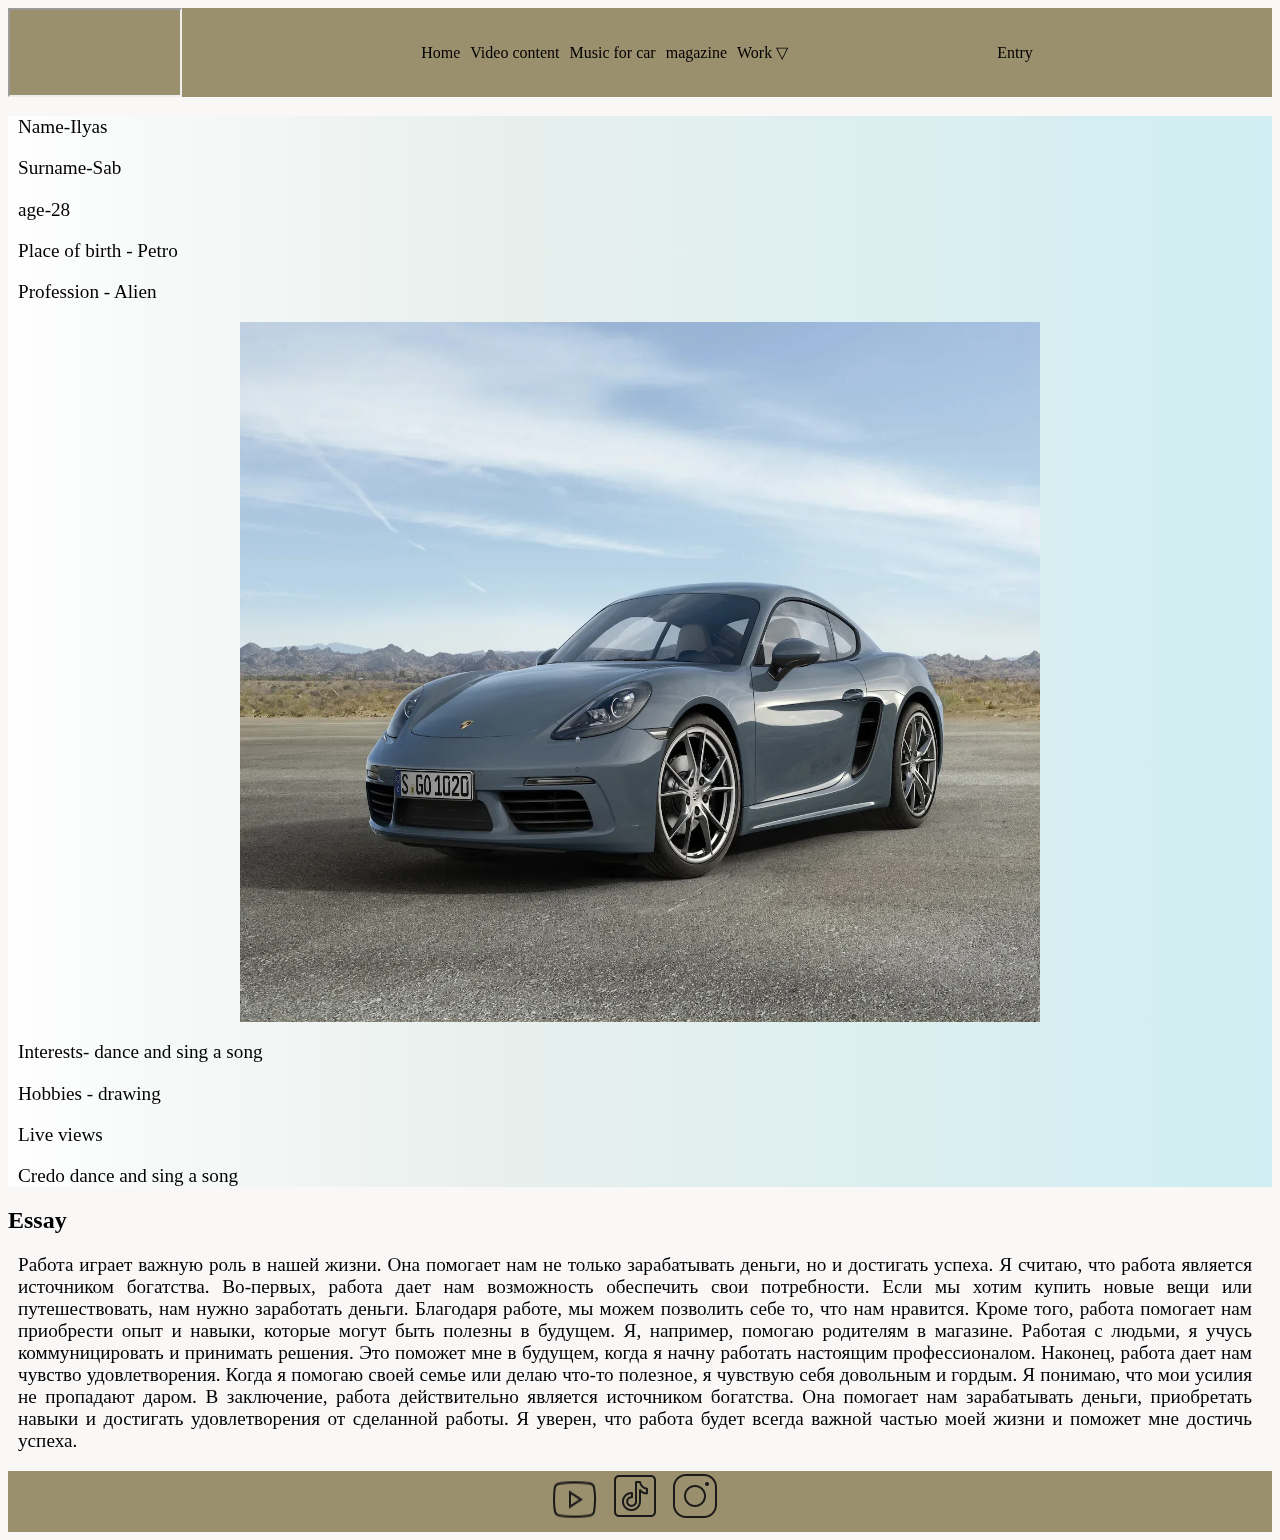
<file: index.html>
<!DOCTYPE html>
<html lang="en">

<head>
    <meta charset="UTF-8">
    <meta name="viewport" content="width=device-width, initial-scale=1.0">
    <link rel="stylesheet" href="statics/style/style.css">
    <title>Porsche design</title>
</head>

<body>
    <nav class="navbar open">
        <!-- <img src="statics/img/порш.png" width=170 height=80 alt="porschelogo"> -->
        <iframe src="https://lottie.host/embed/2cedd86b-33ef-4e51-b9cc-7cf4b85982e9/1GWNvSu2B4.json" width="170" height="85"></iframe>
        <ul>
            <li><a href="index.html">Home</a></li>
            <li><a href="video.html">Video content</a></li>
            <li><a href="audio.html">Music for car</a></li>
            <li><a href="book.html">magazine</a></li>
            <li class="work"><a href="#">Work &bigtriangledown;</a>
                <ul>
                    <li><a href="form.html">Form</a></li>
                    <li><a href="math.html">Math</a></li>
                    <li> <a href="api.html">Api</a></li>
                </ul>
            </li>
        </ul>
        <div><a href="https://www.porsche.com/international/" target="_blank">Entry</a></div>
        <div class="burger" id="burger2">
            <span></span>
            <span></span>
            <span></span>
        </div>
    </nav>
    <main>
        <div>
            <p>Name-Ilyas</p>
            <p>Surname-Sab</p>
            <p>age-28</p>
            <p>Place of birth - Petro</p>
            <p>Profession - Alien</p>
        </div>
        <img src="statics/img/car.webp"  width = 800 height = 700 alt="photo" >
        <div>
            <p>Interests- dance and sing a song</p>
            <p>Hobbies - drawing</p>
            <p>Live views</p>
            <p>Credo dance and sing a song</p>
        </div>
    </main>
    <section>
        <h2>Essay</h2>
        <p>Работа играет важную роль в нашей жизни. Она помогает нам не только зарабатывать деньги, но и достигать
            успеха. Я считаю, что работа является источником богатства.
            Во-первых, работа дает нам возможность обеспечить свои потребности. Если мы хотим купить новые вещи или
            путешествовать, нам нужно заработать деньги. Благодаря работе, мы можем позволить себе то, что нам нравится.
            Кроме того, работа помогает нам приобрести опыт и навыки, которые могут быть полезны в будущем. Я, например,
            помогаю родителям в магазине. Работая с людьми, я учусь коммуницировать и принимать решения. Это поможет мне
            в будущем, когда я начну работать настоящим профессионалом.
            Наконец, работа дает нам чувство удовлетворения. Когда я помогаю своей семье или делаю что-то полезное, я
            чувствую себя довольным и гордым. Я понимаю, что мои усилия не пропадают даром.
            В заключение, работа действительно является источником богатства. Она помогает нам зарабатывать деньги,
            приобретать навыки и достигать удовлетворения от сделанной работы. Я уверен, что работа будет всегда важной
            частью моей жизни и поможет мне достичь успеха.</p>
    </section>
    <footer>
        <a href="https://www.youtube.com/"><img src="statics/img/icons8-youtube-50.png" width=50 height=57 alt=""></a>
        <a href="https://www.tiktok.com/en/"><img
                src="statics/img/icons8-тикток-50.png" width=50 height=50
                alt=""></a>
        <a href="https://www.instagram.com/"><img
                src="statics/img/icons8-instagram-50.png" width=50 height=50
                alt=""></a>
    </footer>
    <script src="statics/js/script.js"></script>
    <!-- <section>: Этот тег используется для выделения отдельного раздела на странице. Представь, что ты разбиваешь текст на главы или темы.

<main>: Это основная часть страницы, где находится самый важный контент. Всё, что уникально для этой страницы, обычно помещается сюда.

<footer>: Это нижняя часть страницы, где обычно пишут контактные данные, копирайты и ссылки на политику конфиденциальности. Это как подвал или конец документа.
      -->
</body>
</html>
</file>
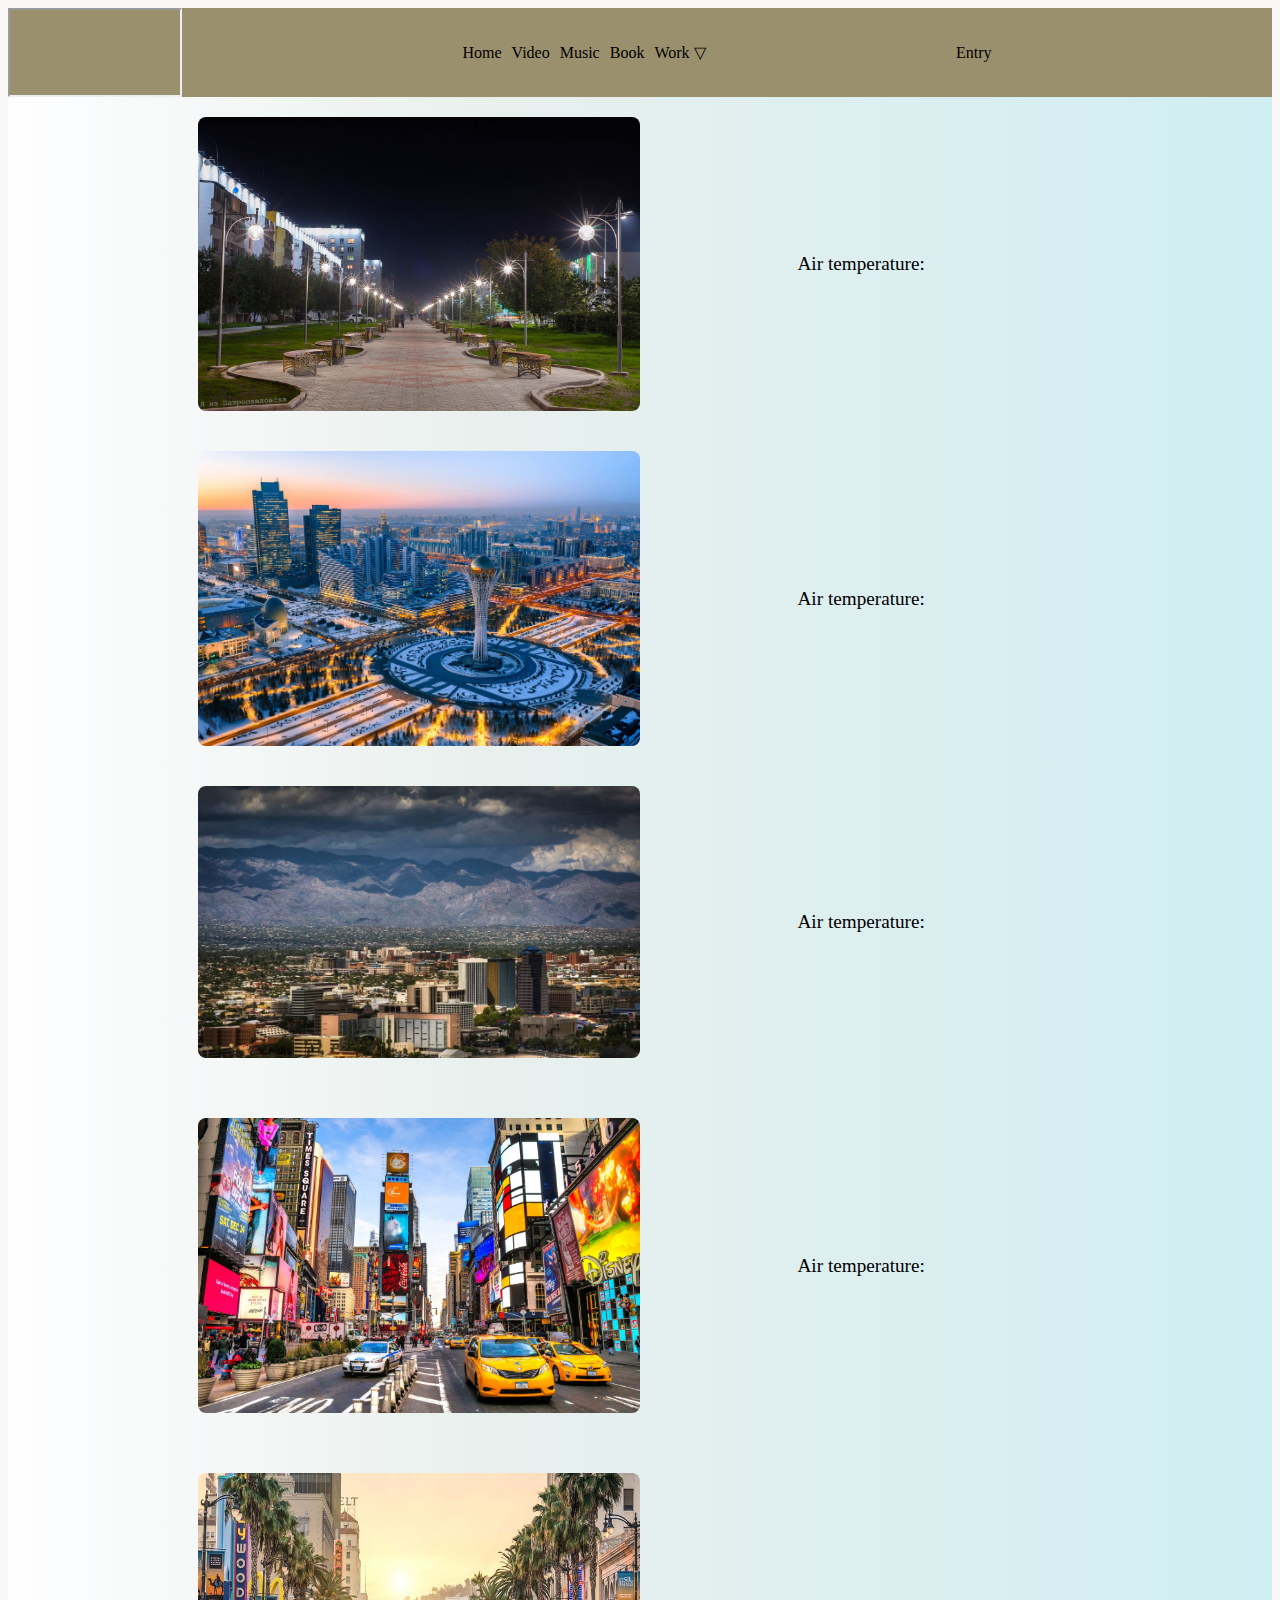
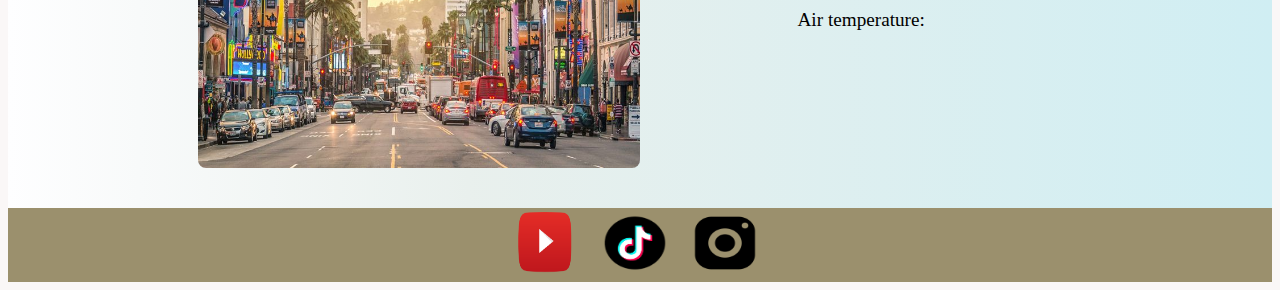
<file: api.html>
<!DOCTYPE html>
<html lang="en">
<head>
    <meta charset="UTF-8">
    <meta name="viewport" content="width=device-width, initial-scale=1.0">
    <title>API</title>
    <link rel="stylesheet" href="statics/style/style.css">
</head>
<body>
    <nav class="navbar open">
        <!-- <img src="statics/img/порш.png" width=170 height=80 alt="porschelogo"> -->
        <iframe src="https://lottie.host/embed/2cedd86b-33ef-4e51-b9cc-7cf4b85982e9/1GWNvSu2B4.json" width="170" height="85"></iframe>
        <ul>
            <li><a href="index.html">Home</a></li>
            <li><a href="video.html">Video</a></li>
            <li><a href="audio.html">Music</a></li>
            <li><a href="book.html">Book</a></li>
            <li class="work"><a href="#">Work &bigtriangledown;</a>
                <ul>
                    <li><a href="form.html">Form</a></li>
                    <li><a href="math.html">Math</a></li>
                    <li> <a href="api.html">Api</a></li>
                </ul>
            </li>
        </ul>
        <div><a href="https://www.porsche.com/international/" target="_blank">Entry</a></div>
        <div class="burger" id="burger2">
            <span></span>
            <span></span>
            <span></span>
        </div>
    </nav>
<main class="API">
    <section class="Petro">
        <img src="statics/img/petro.jpg" alt="ptr">
        <span id="Petro">Air temperature: </span>
    </section>

    <section class="Astana">
        <img src="statics/img/ast.jpg" alt="ast">
        <span id="Astana">Air temperature: </span>
    </section>

    <section class="Tucson">
        <img src="statics/img/tucson.jpg" alt="ast">
        <span id="Tucson">Air temperature: </span>
    </section>

    <section class="NY">
        <img src="statics/img/ny.jpg" alt="ny">
        <span id="NY">Air temperature: </span>
    </section>

    <section class="LA">
        <img src="statics/img/la.jpg" alt="la">
        <span id="LA">Air temperature: </span>
    </section>


</main>


    <footer>
        <a href="https://www.youtube.com/"><img src="statics/img/you.png" width=80 height=70 alt=""></a>
        <a href="https://www.tiktok.com/en/"><img
                src="statics/img/gas-kvas-com-p-logotip-tik-toka-na-prozrachnom-fone-3.png" width=80 height=70
                alt=""></a>
        <a href="https://www.instagram.com/"><img
                src="statics/img/gas-kvas-com-p-instagramm-logotip-na-prozrachnom-fone-20.png" width=80 height=70
                alt=""></a>
    </footer>
    <script src="statics/js/api.js"></script>
</body>
</html>
</file>
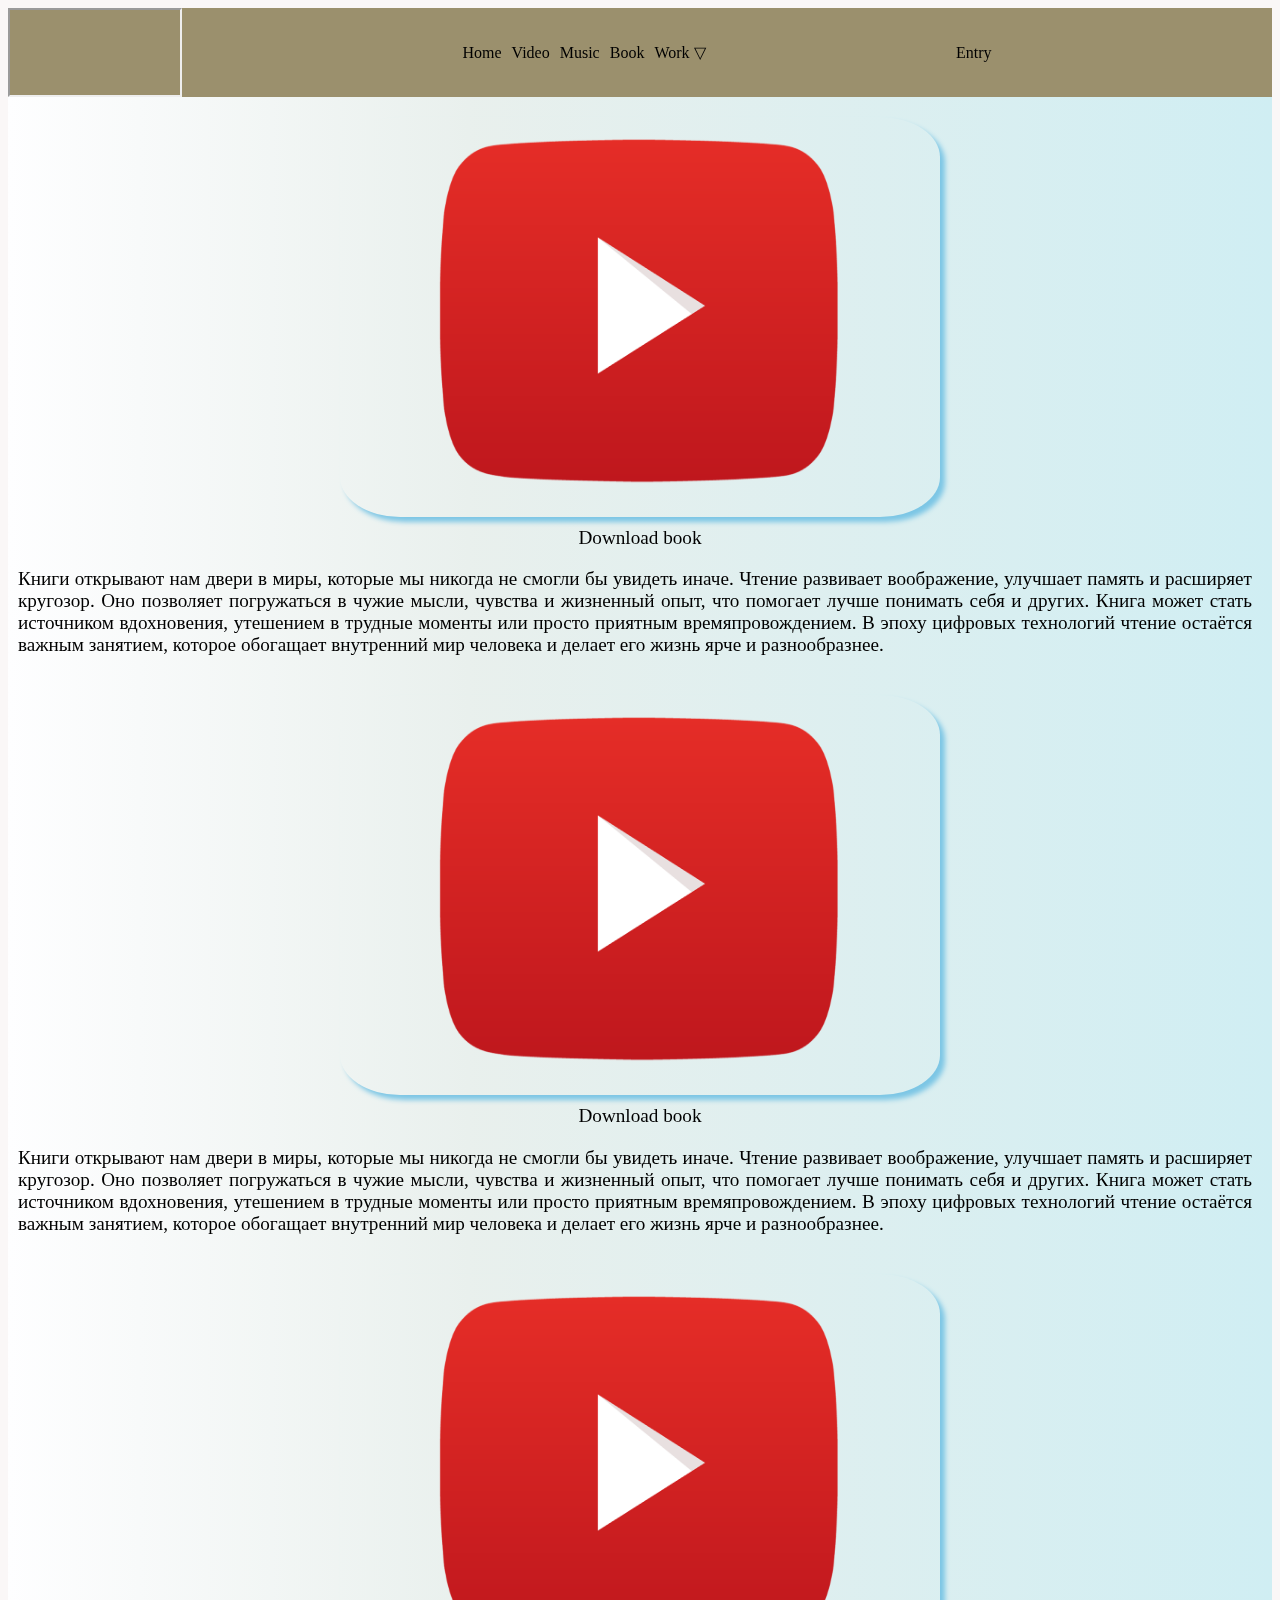
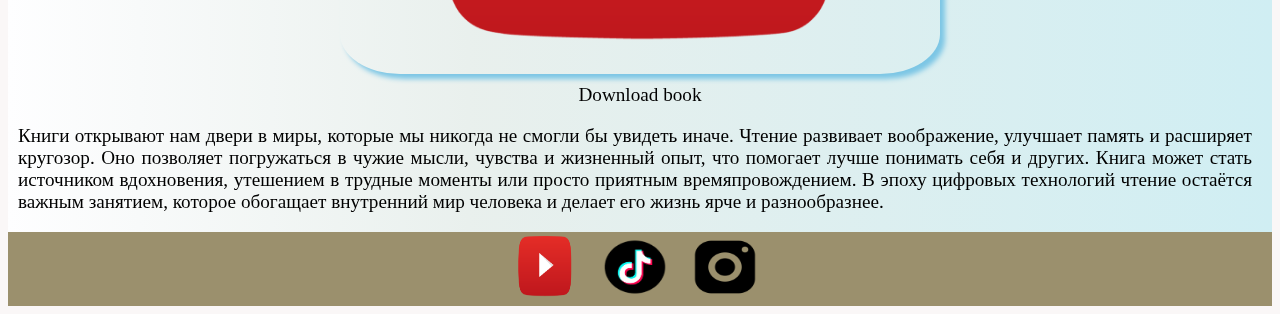
<file: book.html>
<!DOCTYPE html>
<html lang="en">
  <head>
    <meta charset="UTF-8" />
    <meta name="viewport" content="width=device-width, initial-scale=1.0" />
    <title>Book</title>
    <link rel="stylesheet" href="statics/style/style.css">
  </head>
  <body>
    <nav class="navbar open">
      
      <!-- <img src="statics/img/порш.png" width=170 height=80 alt="porschelogo"> -->
      <iframe src="https://lottie.host/embed/2cedd86b-33ef-4e51-b9cc-7cf4b85982e9/1GWNvSu2B4.json" width="170" height="85"></iframe>
      <ul>
        <li><a href="index.html">Home</a></li>
        <li><a href="video.html">Video</a></li>
        <li><a href="audio.html">Music</a></li>
        <li><a href="book.html">Book</a></li>
        <li class="work"><a href="#">Work &bigtriangledown;</a>
            <ul>
                <li><a href="form.html">Form</a></li>
                <li><a href="math.html">Math</a></li>
                <li> <a href="api.html">Api</a></li>
            </ul>
        </li>
    </ul>
      <div><a href="https://www.porsche.com/international/" target="_blank">Entry</a></div>
      <div class="burger" id="burger2">
          <span></span>
          <span></span>
          <span></span>
      </div>
  </nav>
    <main class="container-book">
      <section class="book1">
        <img src="statics/img/you.png" width="600" height="400" alt="aooa" />
        <a href="statics/pdf book or other/in case the file doesn't open.pdf"
          >Download book</a>
        <p>
          Книги открывают нам двери в миры, которые мы никогда не смогли бы
          увидеть иначе. Чтение развивает воображение, улучшает память и
          расширяет кругозор. Оно позволяет погружаться в чужие мысли, чувства и
          жизненный опыт, что помогает лучше понимать себя и других. Книга может
          стать источником вдохновения, утешением в трудные моменты или просто
          приятным времяпровождением. В эпоху цифровых технологий чтение
          остаётся важным занятием, которое обогащает внутренний мир человека и
          делает его жизнь ярче и разнообразнее.
        </p>
      </section>
      <section class="book2">
        <img src="statics/img/you.png" width="600" height="400" alt="aooa" />
        <a href="statics/pdf book or other/in case the file doesn't open.pdf"
          >Download book</a>
        <p>
          Книги открывают нам двери в миры, которые мы никогда не смогли бы
          увидеть иначе. Чтение развивает воображение, улучшает память и
          расширяет кругозор. Оно позволяет погружаться в чужие мысли, чувства и
          жизненный опыт, что помогает лучше понимать себя и других. Книга может
          стать источником вдохновения, утешением в трудные моменты или просто
          приятным времяпровождением. В эпоху цифровых технологий чтение
          остаётся важным занятием, которое обогащает внутренний мир человека и
          делает его жизнь ярче и разнообразнее.
        </p>
      </section>
      <section class="book2">
        <img src="statics/img/you.png" width="600" height="400" alt="aooa" />
        <a href="statics/pdf book or other/in case the file doesn't open.pdf"
          >Download book</a>
        <p>
          Книги открывают нам двери в миры, которые мы никогда не смогли бы
          увидеть иначе. Чтение развивает воображение, улучшает память и
          расширяет кругозор. Оно позволяет погружаться в чужие мысли, чувства и
          жизненный опыт, что помогает лучше понимать себя и других. Книга может
          стать источником вдохновения, утешением в трудные моменты или просто
          приятным времяпровождением. В эпоху цифровых технологий чтение
          остаётся важным занятием, которое обогащает внутренний мир человека и
          делает его жизнь ярче и разнообразнее.
        </p>
      </section>
    </main>
    <footer>
      <a href="https://www.youtube.com/"><img src="statics/img/you.png" width = 80 height = 70 alt=""></a>
      <a href="https://www.tiktok.com/en/"><img src="statics/img/gas-kvas-com-p-logotip-tik-toka-na-prozrachnom-fone-3.png"  width = 80 height = 70 alt=""></a>
      <a href="https://www.instagram.com/"><img src="statics/img/gas-kvas-com-p-instagramm-logotip-na-prozrachnom-fone-20.png" width = 80 height = 70  alt=""></a>
  </footer>
  </body>
</html>
</file>
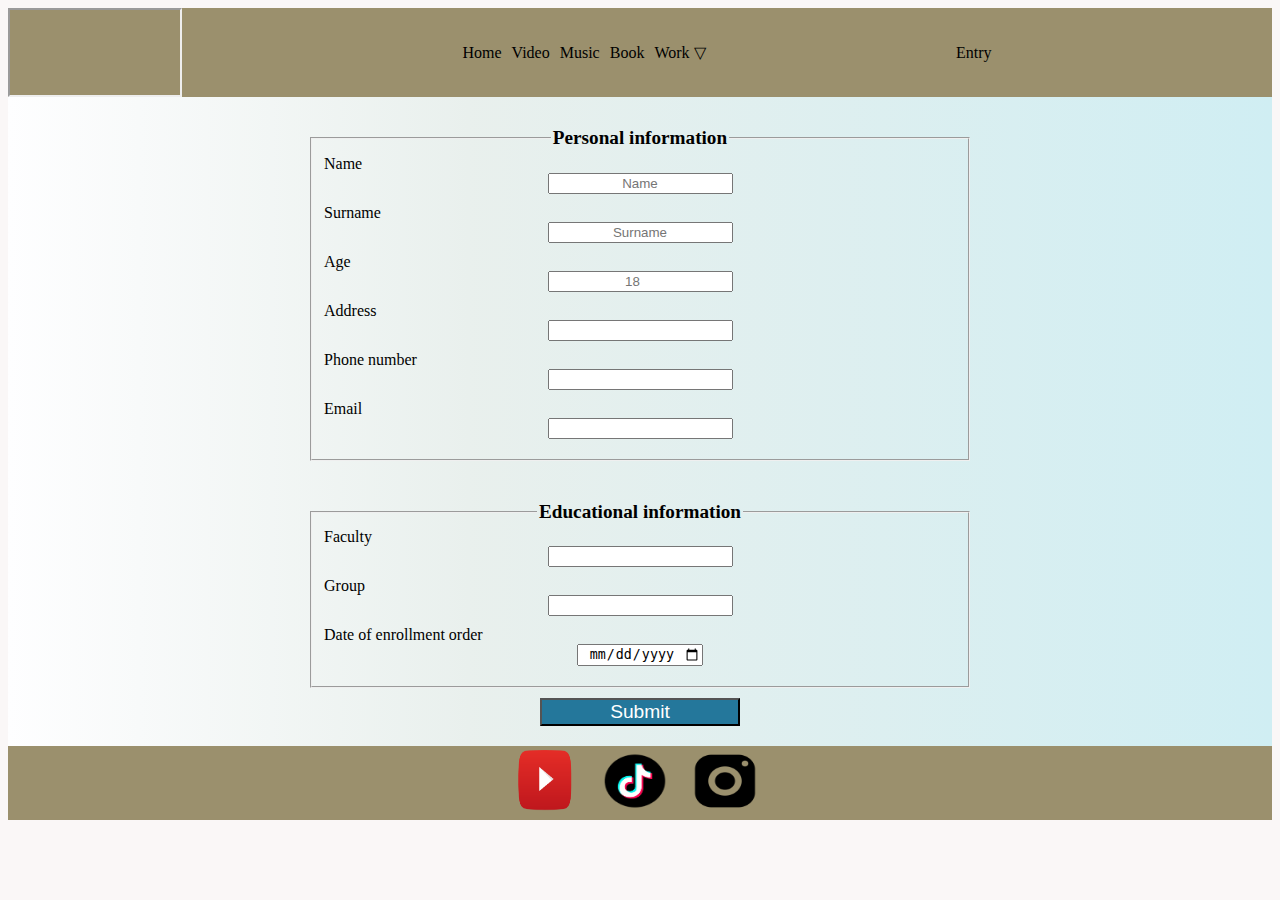
<file: form.html>
<!DOCTYPE html>
<html lang="en">
<head>
    <meta charset="UTF-8">
    <meta name="viewport" content="width=device-width, initial-scale=1.0">
    <title>Form</title>
    <link rel="stylesheet" href="statics/style/style.css">
</head>
<body>
    <nav class="navbar open">
        <!-- <img src="statics/img/порш.png" width=170 height=80 alt="porschelogo"> -->
        <iframe src="https://lottie.host/embed/2cedd86b-33ef-4e51-b9cc-7cf4b85982e9/1GWNvSu2B4.json" width="170" height="85"></iframe>
        <ul>
            <li><a href="index.html">Home</a></li>
            <li><a href="video.html">Video</a></li>
            <li><a href="audio.html">Music</a></li>
            <li><a href="book.html">Book</a></li>
            <li class="work"><a href="#">Work &bigtriangledown;</a>
                <ul>
                    <li><a href="form.html">Form</a></li>
                    <li><a href="math.html">Math</a></li>
                    <li> <a href="api.html">Api</a></li>
                </ul>
            </li>
        </ul>
        <div><a href="https://www.porsche.com/international/" target="_blank">Entry</a></div>
        <div class="burger" id="burger2">
            <span></span>
            <span></span>
            <span></span>
        </div>
    </nav>
    <main class="form"> <!-- Main content area with a class of 'form' for styling -->
        <form> <!-- Begin a form element -->
            <fieldset> <!-- Group related elements in a box with a border -->
                <legend>Personal information</legend> <!-- Caption for the fieldset -->
                <label for="name">Name </label> <!-- Label for the 'name' input field -->
                <input id="name" name="new_name" placeholder="Name" type="text" required/> <!-- Input field for the name, with a placeholder and required attribute -->
                <label for="surname">Surname </label> <!-- Label for the 'surname' input field -->
                <input id="surname" name="new_surname" placeholder="Surname" type="text" required/> <!-- Input field for the surname, with a placeholder and required attribute -->
                <label for="age">Age </label> <!-- Label for the 'age' input field -->
                <input id="age" name="new_age" placeholder="18" type="number" required/> <!-- Input field for age, with a placeholder and required attribute -->
                <label for="adress">Address </label> <!-- Label for the 'address' input field (note typo in 'adress') -->
                <input id="adress" name="new_adress" type="text"/> <!-- Input field for the address -->
                <label for="phone">Phone number </label> <!-- Label for the 'phone' input field -->
                <input id="phone" name="new_phone" type="tel"/> <!-- Input field for the phone number -->
                <label for="email">Email </label> <!-- Label for the 'email' input field -->
                <input id="email" name="new_email" type="email"/> <!-- Input field for the email -->
            </fieldset>    
    
            <fieldset> <!-- Group related elements in a box with a border -->
                <legend>Educational information</legend> <!-- Caption for the fieldset -->
                <label for="faculty">Faculty </label> <!-- Label for the 'faculty' input field -->
                <input id="faculty" name="new_faculty" type="text"/> <!-- Input field for the faculty -->
                <label for="group">Group </label> <!-- Label for the 'group' input field -->
                <input id="grouop" name="new_group" type="text" required/> <!-- Input field for the group, with a required attribute (note typo in 'grouop') -->
                <label for="order">Date of enrollment order </label> <!-- Label for the 'order' input field -->
                <input id="order" name="new_order" type="date"/> <!-- Input field for the date of enrollment order -->
            </fieldset>
            <button type="submit">Submit</button> <!-- Submit button for the form -->
        </form>
    </main>
    
    <footer>
        <a href="https://www.youtube.com/"><img src="statics/img/you.png" width=80 height=70 alt=""></a>
        <a href="https://www.tiktok.com/en/"><img
                src="statics/img/gas-kvas-com-p-logotip-tik-toka-na-prozrachnom-fone-3.png" width=80 height=70
                alt=""></a>
        <a href="https://www.instagram.com/"><img
                src="statics/img/gas-kvas-com-p-instagramm-logotip-na-prozrachnom-fone-20.png" width=80 height=70
                alt=""></a>
    </footer>
    <script src="statics/js/script.js"></script>
</body>
</html>
</file>
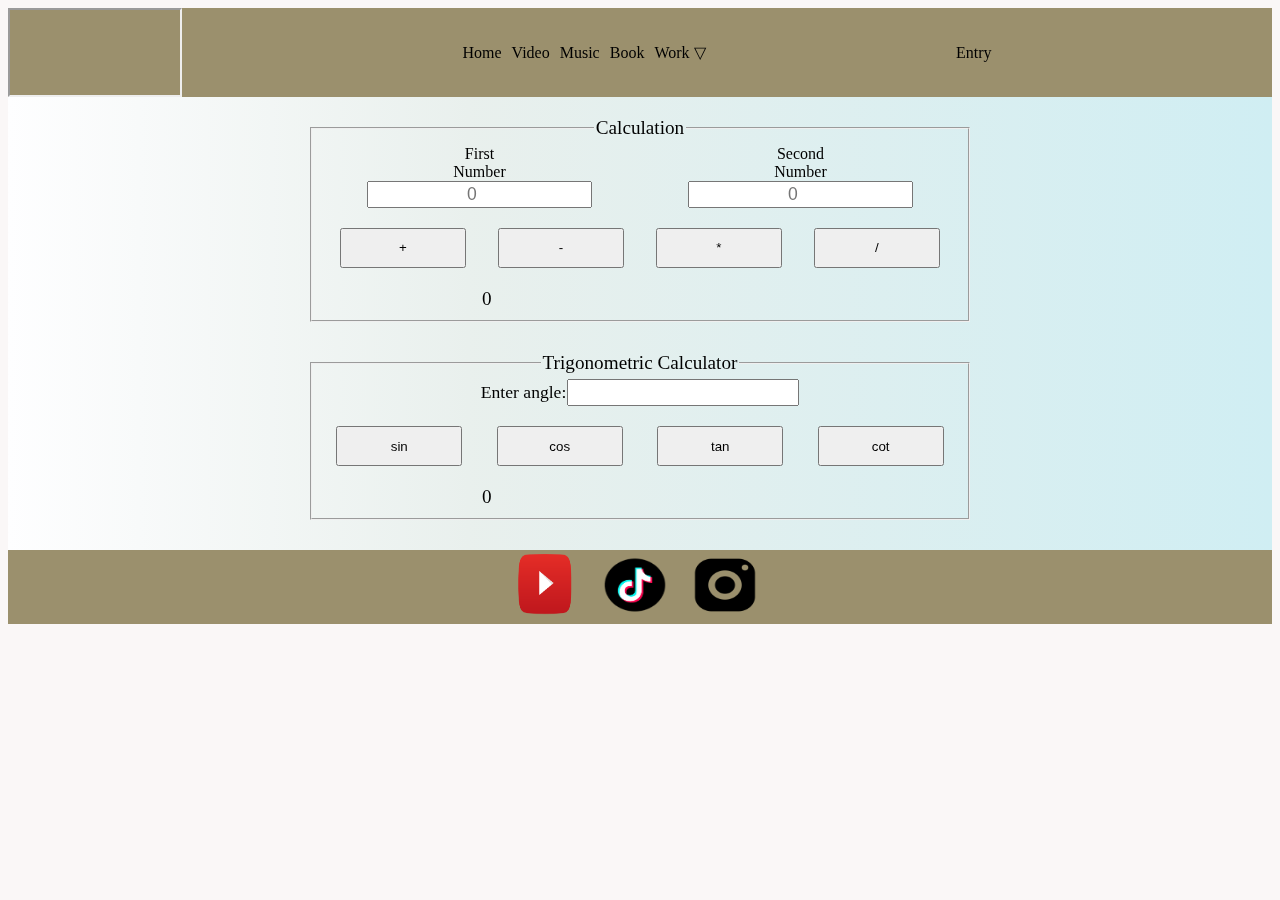
<file: math.html>
<!DOCTYPE html>
<html lang="en">

<head>
  <meta charset="UTF-8" />
  <meta name="viewport" content="width=device-width, initial-scale=1.0" />
  <title>Math</title>
  <link rel="stylesheet" href="statics/style/style.css" />
</head>

<body>
  <nav class="navbar open">
    <!-- <img src="statics/img/порш.png" width="170" height="80" alt="porschelogo" /> -->
    <iframe src="https://lottie.host/embed/2cedd86b-33ef-4e51-b9cc-7cf4b85982e9/1GWNvSu2B4.json" width="170" height="85"></iframe>
    <ul>
      <li><a href="index.html">Home</a></li>
      <li><a href="video.html">Video</a></li>
      <li><a href="audio.html">Music</a></li>
      <li><a href="book.html">Book</a></li>
      <li class="work">
        <a href="#">Work &bigtriangledown;</a>
        <ul>
          <li><a href="form.html">Form</a></li>
          <li><a href="math.html">Math</a></li>
          <li><a href="api.html">Api</a></li>
        </ul>
      </li>
    </ul>
    <div>
      <a href="https://www.porsche.com/international/" target="_blank">Entry</a>
    </div>
    <div class="burger" id="burger2">
      <span></span>
      <span></span>
      <span></span>
    </div>
  </nav>
  <main class="math">
    <form>
      <fieldset>
        <legend>Calculation</legend>
        <div class="counters">
          <div>
            <label for="first">First <br>Number</label>
            <input type="number" id="first" name="first" placeholder="0">
          </div>
          <div>
            <label for="second">Second<br>Number</label>
            <input type="number" id="second" name="second" placeholder="0">
          </div>
        </div>
        <div class="butcont">
          <button id="butplus">+</button>
          <button id="butminus">-</button>
          <button id="butmult">*</button>
          <button id="butdiv">/</button>
        </div>
        <p><span id="result1">0</span></p>
      </fieldset>
      <form class="trig" id="trigCalculator">
        <fieldset>
          <legend>Trigonometric Calculator</legend>

          <div class="trig-input">
            <label for="angle">Enter angle:</label>
            <input type="number" id="angle" name="angle" required>
          </div>

          <div class="trig-buttons">
            <button type="button" onclick="calculateTrig('sin')">sin</button>
            <button type="button" onclick="calculateTrig('cos')">cos</button>
            <button type="button" onclick="calculateTrig('tan')">tan</button>
            <button type="button" onclick="calculateTrig('cot')">cot</button>
          </div>

          <p><span id="trigResult">0</span></p>
        </fieldset>
      </form>


  </main>
  <footer>
    <a href="https://www.youtube.com/"><img src="statics/img/you.png" width="80" height="70" alt="" /></a>
    <a href="https://www.tiktok.com/en/"><img
        src="statics/img/gas-kvas-com-p-logotip-tik-toka-na-prozrachnom-fone-3.png" width="80" height="70" alt="" /></a>
    <a href="https://www.instagram.com/"><img
        src="statics/img/gas-kvas-com-p-instagramm-logotip-na-prozrachnom-fone-20.png" width="80" height="70"
        alt="" /></a>
  </footer>
  <script src="statics/js/script.js"></script>
</body>

</html>
</file>
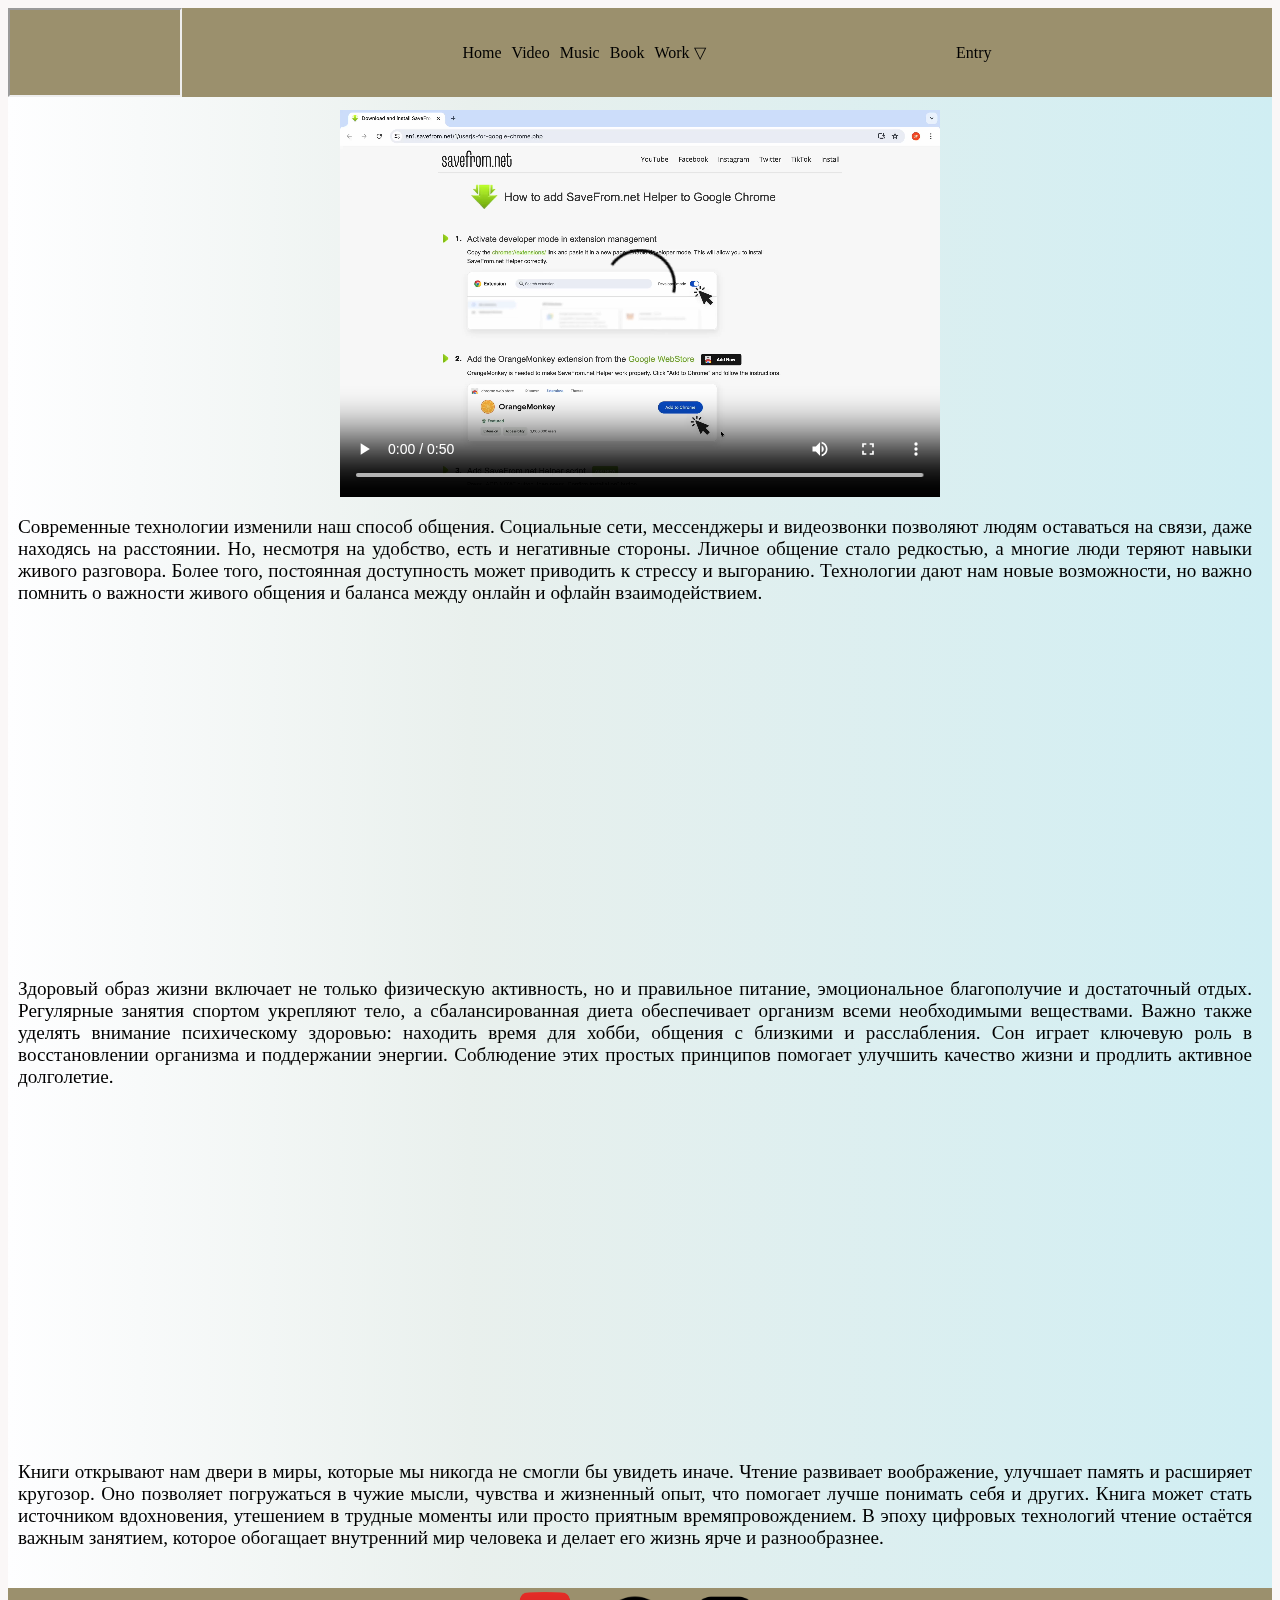
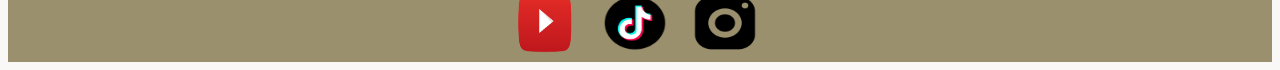
<file: video.html>
<!DOCTYPE html>
<html lang="en">
  <head>
    <meta charset="UTF-8" />
    <meta name="viewport" content="width=device-width, initial-scale=1.0" />
    <title>Video</title>
    <link rel="stylesheet" href="statics/style/style.css">
  </head>
  <body>
    <nav class="navbar open">
      <!-- <img src="statics/img/порш.png" width=170 height=80 alt="porschelogo"> -->
      <iframe src="https://lottie.host/embed/2cedd86b-33ef-4e51-b9cc-7cf4b85982e9/1GWNvSu2B4.json" width="170" height="85"></iframe>
      <ul>
        <li><a href="index.html">Home</a></li>
        <li><a href="video.html">Video</a></li>
        <li><a href="audio.html">Music</a></li>
        <li><a href="book.html">Book</a></li>
        <li class="work"><a href="#">Work &bigtriangledown;</a>
            <ul>
                <li><a href="form.html">Form</a></li>
                <li><a href="math.html">Math</a></li>
                <li> <a href="api.html">Api</a></li>
            </ul>
        </li>
    </ul>
      <div><a href="https://www.porsche.com/international/" target="_blank">Entry</a></div>
      <div class="burger" id="burger2">
          <span></span>
          <span></span>
          <span></span>
      </div>
  </nav>
    <main class="container-video">
      <section class="video1">
        <video src="statics/video/OM_videoinstruction.mp4" controls width="600" height="400"></video>
        <p>
          Современные технологии изменили наш способ общения. Социальные сети,
          мессенджеры и видеозвонки позволяют людям оставаться на связи, даже
          находясь на расстоянии. Но, несмотря на удобство, есть и негативные
          стороны. Личное общение стало редкостью, а многие люди теряют навыки
          живого разговора. Более того, постоянная доступность может приводить к
          стрессу и выгоранию. Технологии дают нам новые возможности, но важно
          помнить о важности живого общения и баланса между онлайн и офлайн
          взаимодействием.
        </p>
      </section>
      <section class="video2">
        <iframe
          width="560"
          height="315"
          src="https://www.youtube.com/embed/IitIl2C3Iy8?si=WHvpNAknhHtQFnyo"
          title="YouTube video player"
          frameborder="0"
          allow="accelerometer; autoplay; clipboard-write; encrypted-media; gyroscope; picture-in-picture; web-share"
          referrerpolicy="strict-origin-when-cross-origin"
          allowfullscreen
        ></iframe>
        <p>
          Здоровый образ жизни включает не только физическую активность, но и
          правильное питание, эмоциональное благополучие и достаточный отдых.
          Регулярные занятия спортом укрепляют тело, а сбалансированная диета
          обеспечивает организм всеми необходимыми веществами. Важно также
          уделять внимание психическому здоровью: находить время для хобби,
          общения с близкими и расслабления. Сон играет ключевую роль в
          восстановлении организма и поддержании энергии. Соблюдение этих
          простых принципов помогает улучшить качество жизни и продлить активное
          долголетие.
        </p>
      </section>
      <section class="video3">
        <iframe
          width="560"
          height="315"
          src="https://www.youtube.com/embed/F4Zu5ZZAG7I?si=9C3mkIjIZpEziGfx"
          title="YouTube video player"
          frameborder="0"
          allow="accelerometer; autoplay; clipboard-write; encrypted-media; gyroscope; picture-in-picture; web-share"
          referrerpolicy="strict-origin-when-cross-origin"
          allowfullscreen
        ></iframe>
        <p>
          Книги открывают нам двери в миры, которые мы никогда не смогли бы
          увидеть иначе. Чтение развивает воображение, улучшает память и
          расширяет кругозор. Оно позволяет погружаться в чужие мысли, чувства и
          жизненный опыт, что помогает лучше понимать себя и других. Книга может
          стать источником вдохновения, утешением в трудные моменты или просто
          приятным времяпровождением. В эпоху цифровых технологий чтение
          остаётся важным занятием, которое обогащает внутренний мир человека и
          делает его жизнь ярче и разнообразнее.
        </p>
      </section>
    </main>
    <footer>
      <a href="https://www.youtube.com/"><img src="statics/img/you.png" width = 80 height = 70 alt=""></a>
      <a href="https://www.tiktok.com/en/"><img src="statics/img/gas-kvas-com-p-logotip-tik-toka-na-prozrachnom-fone-3.png"  width = 80 height = 70 alt=""></a>
      <a href="https://www.instagram.com/"><img src="statics/img/gas-kvas-com-p-instagramm-logotip-na-prozrachnom-fone-20.png" width = 80 height = 70  alt=""></a>
  </footer>
  </body>
</html>
</file>
<file: statics/style/style.css>
.navbar {
    display: flex;
    flex-direction: row;
    justify-content: space-between;
    background-color: #9b906d;
}

.navbar ul {
    display: flex;
    flex-direction: row;
    list-style: none;
    margin: 0;
}

.navbar ul li {
    display: flex;
    margin-right: 10px;
}

.navbar ul li:hover { 
    /* изменяет при направление мыши в навбаре */
    background-color: #393001; 
    border-radius: 20%;
}

.navbar ul li a {
    text-decoration: none;
    color: black;
    margin: auto;
}

.navbar div {
    display: flex;
    margin-right: 20px;
}

.navbar div a {
    text-decoration: none;
    color: black;
    margin: auto;
}

.navbar div:hover {
    /* изменяет цвет мыши для ентри */
    background-color: #393001;
    border-radius: 20%;
}

.container {
    display: flex;
    flex-direction: row;
    flex-wrap: wrap;
}

.person,
.interests {
    width: 25%;
    margin: auto;
}

.container img {
    border-radius: 10%;
    box-shadow: 10px 10px 5px gray;
    width: 50%;
    height: auto;
}

.container img:hover {
    transform: scale(1.1);
    transition: 0.5s ease;
    box-shadow: 10px 10px 5px #7cc6e5;
}

body {
    background-color: #faf7f7;
}
.navbar ul .work {
    position: relative; /* Set the position to relative to enable absolute positioning of its child elements */
    display: flex; /* Use flexbox for layout */
    z-index: 10; /* Set stacking order */
}

.navbar ul .work ul {
    position: absolute; /* Position the dropdown menu absolutely relative to its nearest positioned ancestor */
    flex-direction: column; /* Arrange children in a column */
    left: 0; /* Align the left edge of the dropdown with the parent */
    top: 100%; /* Position the top of the dropdown just below the parent */
    width: 100px; /* Set a fixed width for the dropdown */
    display: none; /* Initially hide the dropdown */
    padding: 0; /* Remove default padding */
    z-index: 20; /* Set a higher stacking order for the dropdown */
}

.navbar ul .work ul li {
    z-index: 20; /* Ensure list items have the same stacking order as the parent */
    background-color: #c3b377; /* Set background color */
    margin-bottom: 2px; /* Add space between items */
}

.navbar ul .work:hover ul {
    display: block; /* Show the dropdown when hovering over the parent */
}

.navbar ul .work ul li:hover {
    background-color: white; /* Change background color on hover */
    border-radius: 0; /* Remove border radius */
}


main {
    background: linear-gradient(90deg,
            rgba(254, 254, 255, 1) 0%,
            rgba(226, 237, 233, 0.72) 37%,
            rgba(208, 238, 243, 1) 100%);
}
main>img {
    /* мой код для выравнивание по центру картинку */
    display: block;
    margin: 0 auto; 
}

.burger {
    display: none;
}

p {
    text-align: justify;
    font-size: 1.2rem;
    font-weight: normal;
    margin-right: 20px;
    margin-left: 10px;
}

p:hover {
    background-color: #a59d75;
}

.container section {
    width: 100%;
    margin: auto;
}

.container-video {
    display: flex;
    flex-direction: column;
}

.video1,
.video2,
.video3 {
    margin-bottom: 20px;
    flex-direction: column;
    display: flex;
}

.video1 video {
    margin: auto;
}

.video2 iframe {
    margin: auto;
}

.video3 iframe {
    margin: auto;
}

.container-audio {
    display: flex;
    flex-direction: column;
}

.audio1,
.audio2,
.audio3 {
    display: flex;
    flex-direction: column;
    margin-top: 20px;
}

.audio1 audio,
.audio2 audio,
.audio3 audio {
    width: 60%;
    margin: auto;
}

.audio1 img,
.audio2 img,
.audio3 img {
    margin: auto;
    border-radius: 10%;
    box-shadow: 5px 5px 5px #7cc6e5;
}

.container-book {
    display: flex;
    flex-direction: column;
}

.book1,
.book2,
.book3 {
    display: flex;
    flex-direction: column;
    margin-top: 20px;
}

.book1 img,
.book2 img,
.book3 img {
    margin: auto;
    border-radius: 10%;
    box-shadow: 5px 5px 5px #7cc6e5;
    margin-bottom: 10px;
}

.book1 a,
.book2 a,
.book3 a {
    margin: auto;
    text-decoration: none;
    color: black;
    font-size: 1.2rem;
}

.book1 img:hover,
.book2 img:hover,
.book3 img:hover {
    box-shadow: 5px 5px 5px greenyellow;
}

.book1 a:hover,
.book2 a:hover,
.book3 a:hover {
    background-color: #7cc6e5;
    transition: 0.7s ease;
}
.form {
    flex-direction: column; /* Arrange the children of the .form container in a column layout */
}

.form form {
    display: flex; /* Use flexbox for the form layout */
    flex-direction: column; /* Arrange form elements in a column */
}

.form form fieldset {
    display: flex; /* Use flexbox for the fieldset layout */
    flex-direction: column; /* Arrange fieldset elements in a column */
    width: 50%; /* Set the width of the fieldset to 50% of the container */
    margin: auto; /* Center the fieldset horizontally */
    margin-top: 30px; /* Add a margin of 30px to the top */
    margin-bottom: 10px; /* Add a margin of 10px to the bottom */
}

.form form fieldset input {
    margin-bottom: 10px; /* Add a margin of 10px to the bottom of each input element */
}

.form form fieldset legend {
    text-align: center; /* Center the legend text */
    font-size: 1.2rem; /* Set the font size of the legend text to 1.2rem */
    font-weight: bold; /* Make the legend text bold */
}

.form form button {
    width: 200px; /* Set the width of the button to 200px */
    font-size: 1.2rem; /* Set the font size of the button text to 1.2rem */
    background-color: #24779b; /* Set the background color of the button */
    color: white; /* Set the text color of the button to white */
    margin: auto; /* Center the button horizontally */
    margin-bottom: 20px; /* Add a margin of 20px to the bottom */
}

.form form button:hover {
    font-size: 1.2rem; /* Maintain the font size of the button text on hover */
    background-color: #91130c; /* Change the background color of the button on hover */
    color: rgb(248, 243, 243); /* Change the text color of the button on hover */
}

.math {
    display: flex;
}
.math form{
    display: flex;
    flex-direction: column;
    margin: auto;
    padding-top: 20px;
    width: 100%;
}
.math form fieldset{
    display: flex;
    width: 50%;
    margin: auto;
    flex-direction: column;
    margin-bottom: 30px;
}
.math form fieldset legend {
    text-align: center;
    font-size: 1.2rem;
}
.math form fieldset .counters {
    display: flex;
    flex-direction: row;
    justify-content: center;
    gap: 10px;
    margin-bottom: 20px;    
}
.math form fieldset .counters div {
    display: flex;
    flex-direction: column;
    width: 50%;
    margin: auto;
}
.math form fieldset .counters div label,input {
    margin: auto;
    text-align: center;
}
.math form fieldset .counters div input {
    width: 70%;
    font-size: 1.1rem;
    color: black;
}

.math form fieldset .butcont {
    display: flex;
    flex: row;
    width: 100%;
    margin-bottom: 20px;
}
.math form fieldset .butcont button {
    display: block;
    width: 20%;
    box-sizing: border-box;
    height: 40px;
    margin: auto;
}

.math form fieldset p {
display: flex;
margin: 0;
}
.math form fieldset p span {
    margin: auto;
    font-size: 1.2rem;
}

.trig form {
    display: flex;
    flex-direction: column;
    margin: auto;
    padding-top: 20px;
    width: 100%;
}

.trig form fieldset {
    display: flex;
    flex-direction: column;
    width: 50%;
    margin: auto;
    margin-bottom: 30px;
}

.trig form fieldset legend {
    text-align: center;
    font-size: 1.2rem;
}

.trig-input {
    display: flex;
    flex-direction: row;
    margin: auto;
    margin-bottom: 20px;
}

.trig-input label {
    margin: auto;
    text-align: center;
    font-size: 1.1rem;
}
.trig-input input {
    margin: auto;
    text-align: center;
    font-size: 1.1rem;
}
.trig-input input {
    width: 70%;
    font-size: 1.1rem;
    color: black;
}

.trig-buttons {
    display: flex;
    justify-content: center;
    gap: 10px;
    margin-bottom: 20px;
}

.trig-buttons button {
    display: block;
    width: 20%;
    box-sizing: border-box;
    height: 40px;
    margin: auto;
}

.trig-result span {
    font-size: 1.2rem;
    margin: auto;
    text-align: center;
}

fieldset .butcont button:hover {
    background-color: #b3a854; 
}

fieldset .trig-buttons button:hover {
    background-color: #b3a854; 
}

.API {
    display: flex;
    flex-direction: column;
}

.API .Petro {
    display: flex;
    flex-direction: row;
    width: 70%;
    margin: auto;
    margin-bottom: 40px;
    padding-top: 20px;
}

.API .Petro img, span {
    margin: auto;
    width: 50%;
    height: auto;
}

.API .Astana {
    display: flex;
    flex-direction: row;
    width: 70%;
    margin: auto;
    margin-bottom: 40px;
}

.API .Astana img, span {
    margin: auto;
    width: 50%;
    height: auto;
}

.API .Tucson {
    display: flex;
    flex-direction: row;
    width: 70%;
    margin: auto;
    margin-bottom: 40px; 
}
.API .Tucson img, span {
    margin: auto;
    width: 50%;
    height: auto;
}

.API .NY {
    display: flex;
    flex-direction: row;
    width: 70%;
    margin: auto;
    margin-bottom: 40px;
    padding-top: 20px;
}

.API .NY img, span {
    margin: auto;
    width: 50%;
    height: auto;
}

.API .LA {
    display: flex;
    flex-direction: row;
    width: 70%;
    margin: auto;
    margin-bottom: 40px;
    padding-top: 20px;
}

.API .LA img, span {
    margin: auto;
    width: 50%;
    height: auto;
}




.API .Petro img {
    border-radius: 8px;
}
.API .Astana img {
    border-radius: 8px;
}
.API .Tucson img{
    border-radius: 8px;
}
.API .NY img{
    border-radius: 8px;
}
.API .LA img{
    border-radius: 8px;
}

.API .Petro span {
    display: inline;
    text-align: center;
    font-size: 1.2rem;
}
.API .Astana span {
    display: inline;
    text-align: center;
    font-size: 1.2rem;
}
.API .Tucson span {
    display: inline;
    text-align: center;
    font-size: 1.2rem;
}
.API .NY span {
    display: inline;
    text-align: center;
    font-size: 1.2rem;
}
.API .LA span {
    display: inline;
    text-align: center;
    font-size: 1.2rem;
}





footer {
    display: flex;
    flex-direction: row;
    justify-content: center;
    background-color: #9b906d;
}

footer a {
    margin-right: 10px;
}

@media (max-width: 700px) {
    .container {
        display: flex;
        flex-direction: column;
    }

    .burger {
        display: block;
        position: relative;
        width: 40px;
        height: 40px;
        margin: auto;
        margin-left: 20px;
        margin-right: 5px;
    }

    .burger span {
        position: absolute;
        width: 30px;
        left: 5px;
        height: 3px;
        background-color: black;
        bottom: 20px;
    }

    .burger span:nth-child(1) {
        transform: translateY(-10px);
    }

    .burger span:nth-child(3) {
        transform: translateY(10px);
    }

    .person {
        display: flex;
        flex-direction: column;
        flex-wrap: wrap;
        width: 100%;
        margin: 0;
    }

    .person p {
        margin-top: 5px;
        margin-bottom: 10px;
    }

    .container img {
        margin-top: 20px;
        border-radius: 10%;
        box-shadow: 5px 5px 5px gray;
        width: 95%;
        height: auto;
        margin: auto;
    }

    .container img:hover {
        transform: scale(1.03);
        transition: 0.5s ease;
        box-shadow: 5px 5px 5px #867b5f;
    }

    .interests {
        display: flex;
        flex-direction: column;
        flex-wrap: wrap;
        width: 100%;
        margin: 0;
    }

    .interests p {
        margin-top: 10px;
        margin-bottom: 0;
    }

    h2 {
        margin: 10px;
        text-align: center;
    }

    .video1 video {
        margin-top: 20px;
        width: 95%;
        height: auto;
    }

    .video2 iframe {
        width: 95%;
        height: 320px;
    }

    .video3 iframe {
        width: 95%;
        height: 320px;
    }

    .book1 img,
    .book2 img,
    .book3 img {
        width: 95%;
        height: auto;
    }

    .navbar ul {
        position: absolute;
        background: radial-gradient(circle at top left,
                rgb(235, 224, 142),
                rgb(161, 222, 225),
                rgb(80, 173, 224));
        flex-direction: column;
        width: 30%;
        height: auto;
        top: 68px;
        left: -40%;
        z-index: 2;
    }

    .navbar ul li {
        margin-top: 10px;
    }

    .navbar ul li:hover {
        background-color: black;
        transform: scale(1.07);
        transition: 0.4s ease;
        border-radius: 5%;
    }

    .navbar ul li a:hover {
        color: white;
    }

    .navbar ul li:nth-child(1) {
        margin-top: 20px;
    }

    .navbar ul li a {
        margin-left: 0;
        font-size: 1.2rem;
    }

    .navbar.open.burger span:nth-child(1) {
        transform: translateY(0) rotate(45deg);
    }

    .navbar.open.burger span:nth-child(2) {
        opacity: 0;
    }

    .navbar.open.burger span:nth-child(3) {
        transform: translateY(0) rotate(-45deg);
    }

    .navbar.open ul {
        transform: translateX(100%);
        transition: 0.7s ease-in-out;
    }

    .navbar.open.burger span:nth-child(1) {
        transform: translateY(0) rotate(45deg);
    }

    .navbar.open.burger span:nth-child(2) {
        opacity: 0;
    }

    .navbar.open.burger span:nth-child(3) {
        transform: translateY(0) rotate(-45deg);
    }
    .navbar ul .work ul {
        position: absolute; /* Position the dropdown menu absolutely relative to its nearest positioned ancestor */
        flex-direction: column; /* Arrange children in a column */
        left: 10px; /* Offset the dropdown 10px from the left of the parent */
        top: 0; /* Align the top of the dropdown with the top of the parent */
        width: 100px; /* Set a fixed width for the dropdown */
        display: none; /* Initially hide the dropdown */
        padding: 0; /* Remove default padding */
        z-index: 20; /* Set a higher stacking order for the dropdown */
    }
    
    .navbar ul .work ul li {
        margin-top: 0; /* Remove top margin */
        margin-bottom: 10px; /* Add bottom margin */
        background-color: unset; /* Remove default background color */
        font-size: 1.2rem; /* Increase font size */
        margin-left: 10px; /* Offset the list item 10px from the left */
        color: black; /* Set text color to black */
    }
    
    .navbar ul .work ul li:hover {
        background-color: black; /* Change background color to black on hover */
    }
    
    .navbar ul .work ul li:hover a:hover {
        color: white; /* Change text color to white when hovering over the link */
    }
    
    .navbar ul .work:hover ul li a {
        color: black; /* Set text color to black when hovering over the parent */
    }
        
.form form fieldset {
    width: 80%;
}
.math form fieldset {
    width: 70%;
}

.API .Astana {
    width: 100%;
}
.API .Petro {
    width: 100%;
}
.API .Tucson {
    width: 100%;
}
.API .NY {
    width: 100%;
}
.API .LA {
    width: 100%;
}

.API .Astana span {
    font-size: 1.05rem;
}
.API .Petro span {
    font-size: 1.05rem;
}
.API .Tucson span {
    font-size: 1.05rem;
}
.API .NY span {
    font-size: 1.05rem;
}
.API .LA span {
    font-size: 1.05rem;
}


}


@media (min-width: 700px) and (max-width: 900px) {
    .container img {
        margin-top: 20px; 
        border-radius: 10%; 
        box-shadow: 5px 5px 5px gray; 
        width: 320px; 
        height: 200px; 
        margin: auto; 
    }
    .form form fieldset {
        width: 65%;
   }
}
</file>
